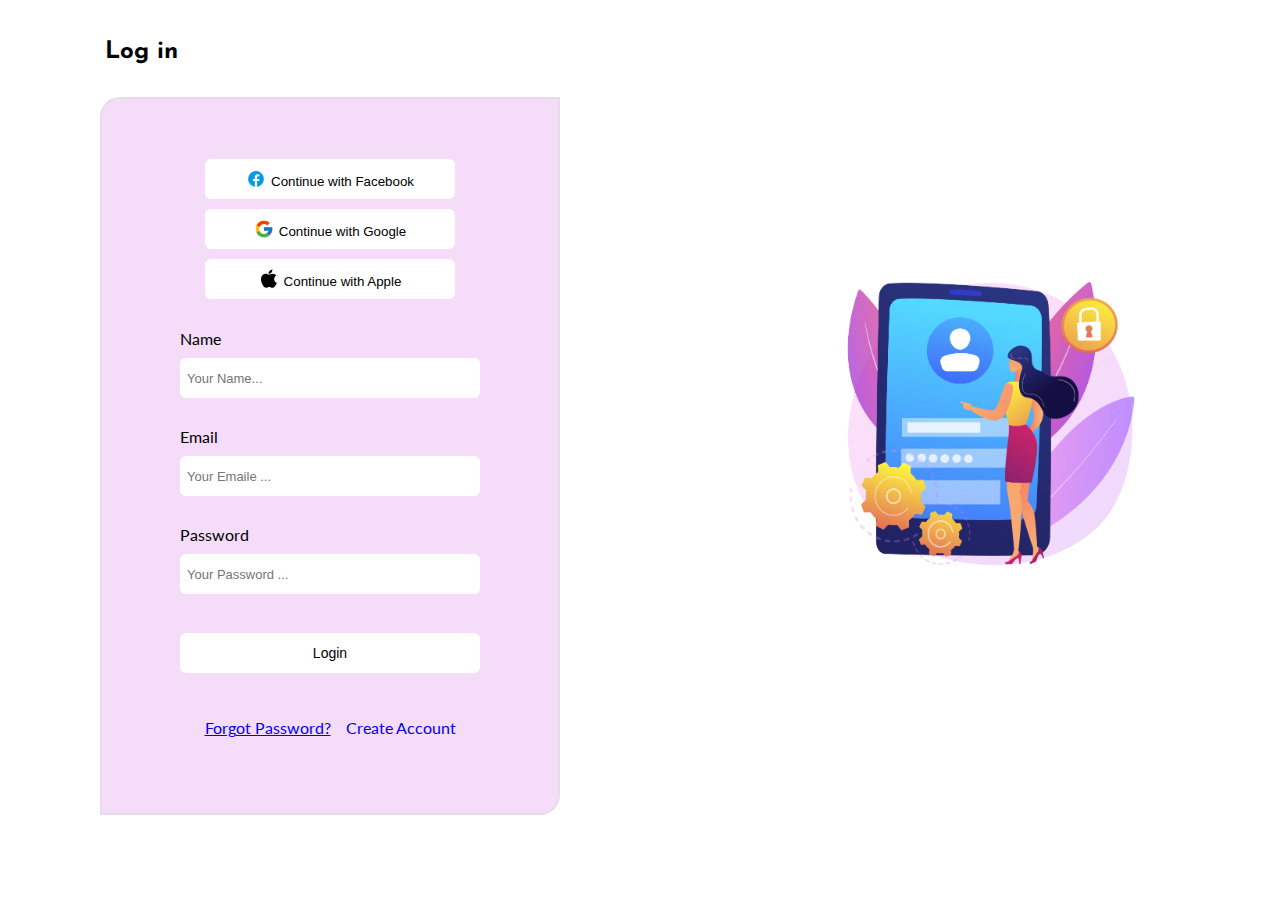
<file: index.html>
<!DOCTYPE html>
<html lang="en">

<head>
    <meta charset="UTF-8">
    <meta name="viewport" content="width=device-width, initial-scale=1.0">
    <link rel="stylesheet" href="./assets/css/base.css">
    <link rel="stylesheet" href="./assets/css/login.css">
    <link rel="icon" href="./assets/img/title-icon.png">
    <title>TO-DO-List Login </title>
</head>
<body>
    <div class="login">
        <div class="container">
            <div class="row">
                <div class="left-side">
                    <h2>Log in</h2>

                    <form method="post">
                        <div class="social-media">
                              <div class="row">
                            <button> <img src="./assets/img/facebook.svg" alt="facebook">
                                <a href="https://www.facebook.com/">Continue with Facebook</a></button>
                            </div>

                            <div class="row">
                                <button><img src="./assets/img/google.svg" alt="google" >
                                    <a href="https://myaccount.google.com/email/">Continue with Google</a></button>
                            </div>

                            <div class="row">
                                <button> <img src="./assets/img/apple.svg" alt="apple">
                                    <a href="https://www.apple.com/">Continue with Apple</a></button>
                            </div>
                        </div>
                        <div class="box">
                            <label for="name">Name </label>
                             <input type="text" id="name" name="name" required placeholder="Your Name..."><br>
                        </div>
                        <div class="box">
                            <label for="mail">Email </label>
                            <input type="email" id="mail" name="name" required placeholder="Your Emaile ..."><br>

                        </div>
                        <div class="box">
                            <label for="pass">Password </label>
                            <input type="password" id="pass" name="password" required placeholder="Your Password ..."> <br>
                        </div>
                       
                        <input type="submit" value="Login"> <br>
                        <div class="sign">
                            <a href="#" class="Forgot-Password">Forgot Password?</a>
                            <a href="singUp.html">Create Account</a>
                        </div>
                   
                    
                    </form>
                </div>
                <div class="right-side-image">
                    <img src="./assets/img/login.jpg" alt="to-do-list-image desktop login-page">
                </div>
            </div>
        </div>
    </div>
</body>
</html>
</file>
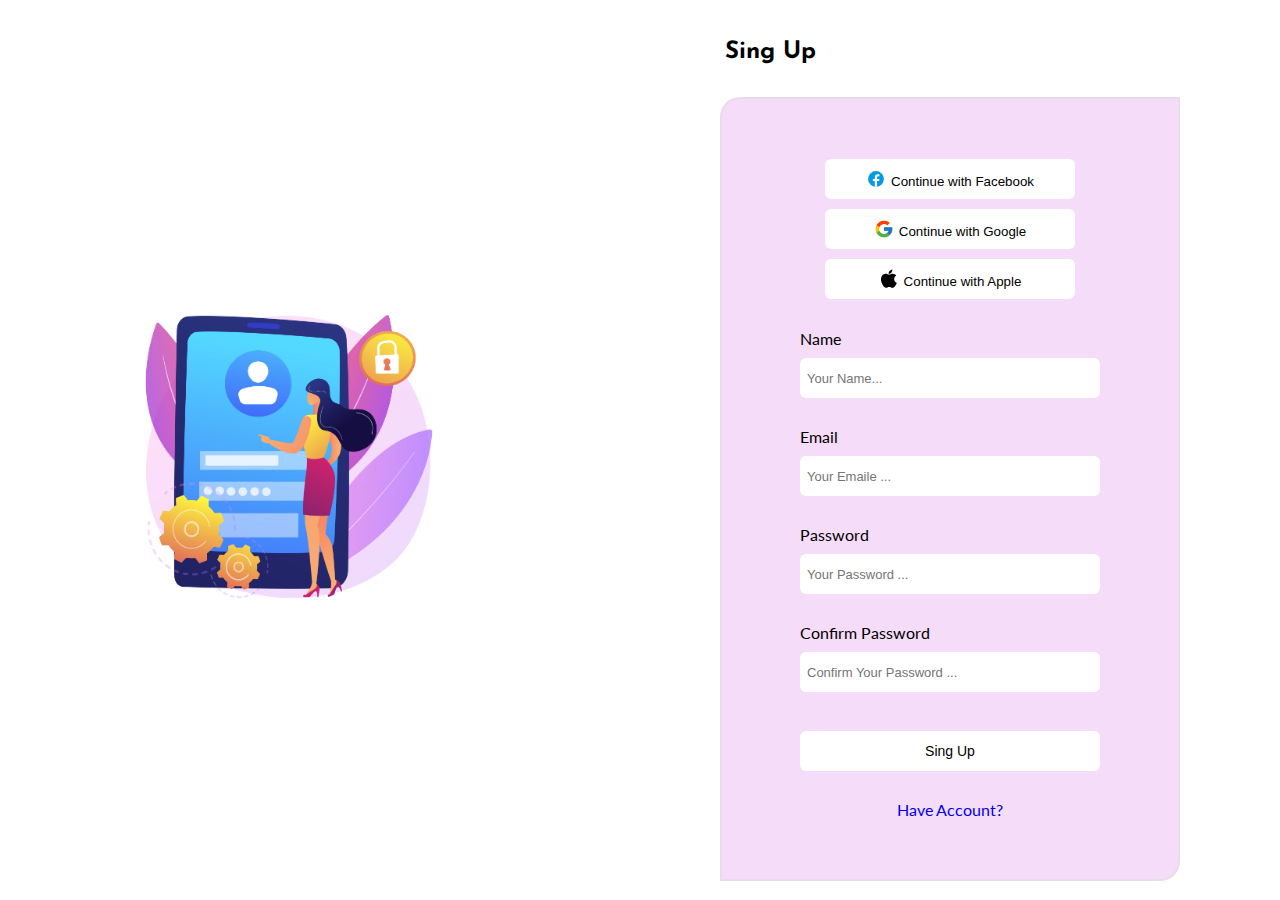
<file: singUp.html>
<!DOCTYPE html>
<html lang="en">

<head>
    <meta charset="UTF-8">
    <meta name="viewport" content="width=device-width, initial-scale=1.0">
    <link rel="stylesheet" href="./assets/css/base.css">
    <link rel="stylesheet" href="./assets/css/signUp.css">
    <link rel="icon" href="./assets/img/title-icon.png">
    <title>TO-DO-List Sing Up </title>
</head>

<body>
    <div class="login">
        <div class="container">
            <div class="row">
                <div class="left-side-image">
                    <img src="./assets/img/login.jpg" alt="to-do-list-image desktop login-page">
                </div>
                <div class="right-side">
                    <h2>Sing Up</h2>

                    <form method="post">
                        <div class="social-media">
                            <div class="row">
                                <button> <img src="./assets/img/facebook.svg" alt="facebook">
                                    <a href="https://www.facebook.com/">Continue with Facebook</a></button>
                            </div>

                            <div class="row">
                                <button><img src="./assets/img/google.svg" alt="google">
                                    <a href="https://myaccount.google.com/email/">Continue with Google</a></button>
                            </div>

                            <div class="row">
                                <button> <img src="./assets/img/apple.svg" alt="apple">
                                    <a href="https://www.apple.com/">Continue with Apple</a></button>
                            </div>
                        </div>
                        <div class="box">
                            <label for="name">Name </label>
                            <input type="text" id="name" name="name" required placeholder="Your Name..."><br>
                        </div>
                        <div class="box">
                            <label for="mail">Email </label>
                            <input type="email" id="mail" name="name" required placeholder="Your Emaile ..."><br>

                        </div>
                        <div class="box">
                            <label for="pass">Password </label>
                            <input type="password" id="pass" name="password" required placeholder="Your Password ...">
                            <br>
                        </div>
                        <div class="box">
                            <label for="confirm">Confirm Password </label>
                            <input type="password" id="confirm" name="password" required placeholder="Confirm Your Password ...">
                            <br>
                        </div>


                <input type="submit" value="Sing Up"> <br>
                <a href="index.html" class="account">Have Account?</a>
                </form>
            </div>

        </div>
    </div>
    </div>
</body>

</html>
</file>
<file: assets/css/base.css>
@import url("https://fonts.googleapis.com/css2?family=Josefin+Sans:ital,wght@0,100..700;1,100..700&family=Lato:ital,wght@0,100;0,300;0,400;0,700;0,900;1,100;1,300;1,400;1,700;1,900&display=swap");

/*  يعتبر مكتبة خاصة فينا لكتابة الخصائص المتكررة معنا ةالمطبقة دائماً معنا خلال المشروع لجعل الكود أرتب وأسهل للتعامل  */
* {
  margin: 0;
  padding: 0;
  box-sizing: border-box; /*عشان ما تزيد,  padding margin  على الطول والعرض */
}
:root {
  --main-color: #dc4c3e;
  --main-font: "Lato", sans-serif;
  --second-font: "Josefin Sans", sans-serif;
}
body {
  font-family: var(--main-font);
}
h1,
h2,
h3,
h4,
h5,
h6 {
  font-family: var(--second-font);
}
ul {
  list-style: none;
}

a {
  text-decoration: none;
}
/* لتوسيط العناصر في منتصف الصفحة  */
.container {
  width: calc(100% - 300px);
  margin: auto;
}
/* لجعل العناصر  جنب بعض  */
.row {
  display: flex;
  flex-wrap: wrap;
  justify-content: space-between;
  align-items: center;
}
/* 
/* Extra small devices (phones, 600px and down) */
/* @media only screen and (max-width: 600px) {...} */

/* Small devices (portrait tablets and large phones, 600px and up) */
/* @media only screen and (min-width: 600px) {...} */

/* Medium devices (landscape tablets, 768px and up) */
/* @media only screen and (min-width: 768px) {...} */

/* Large devices (laptops/desktops, 992px and up) */
/* @media only screen and (min-width: 992px) {...} */

/* Extra large devices (large laptops and desktops, 1200px and up) */
/* @media only screen and (min-width: 1200px) {...}  */
</file>
<file: assets/css/login.css>
.login {
  padding-top: 40px;
  display: flex;
}
.login .container .row .left-side {
  width: 50%;
}

.login .container .row .left-side h2 {
  text-align: start;
  margin: 0 0 33px 5px;
}
.login .container .row .left-side form {
  width: 80%;
  background-color: #f5dcf8;
  display: flex;
  flex-wrap: wrap;
  justify-content: center;
  align-items: center;
  flex-direction: column;
  padding: 60px 30px;
  border: 2px solid rgba(220, 220, 220, 0.552);
  border-top-left-radius: 20px;
  border-bottom-right-radius: 20px;
}
.login .container .row .left-side form .social-media {
  padding-bottom: 20px;
}

.login .container .row .left-side form .social-media .row {
  justify-content: center;
  padding-bottom: 10px;
}
.login .container .row .left-side form .social-media .row button {
  width: 300px;
  display: flex;
  gap: 5px;
  border-radius: 6px;
  border: 1px #eee;
  background-color: white;
  padding: 10px;
}
.login .container .row .left-side form .social-media .row button img {
  width: 20px;
}
.login .container .row .left-side form .social-media .row button a {
  color: black;
  display: flex;
  justify-content: center;
  align-items: center;
  margin-top: 4px;
}
.login .container .row .left-side form .box {
  display: flex;
  flex-wrap: wrap;
  flex-direction: column;
  justify-content: center;
}
.login .container .row .left-side form input {
  width: 400px;
  height: 40px;
  font-size: 14px;
  background-color: white;
  border: none;
  border-radius: 6px;
  margin: 10px 0;
}
.login .container .row .left-side form input::placeholder {
  padding: 7px;
  font-size: 13px;
}
.login .container .row .left-side form a.Forgot-Password {
  margin: 16px 0;
  text-decoration: underline;
}
.login .container .row .left-side form .sign {
  display: flex;
  flex-wrap: wrap;
  justify-content: center;
  align-items: center;
  gap: 15px;
}
.login .container .row .right-side-image {
  width: 40%;
  display: flex;
  justify-content: center;
  align-items: center;
  animation: SlideInright 1s;
}
.login .container .row .right-side-image img {
  width: 100%;
  height: 100%;
}

/* @media */
@media only screen and (min-width: 320px) and (max-width: 390px) {
  .login .container .row .right-side-image {
    display: none;
  }
  .container {
    width: calc(100% - 100px);
  }
  .login .container .row .left-side {
    width: 250px;
  }
  .login .container .row .left-side form {
    width: 100%;
    align-items: flex-start;
  }
  .login .container .row .left-side form .social-media .row {
    width: 80%;
  }
  .login .container .row .left-side form .social-media .row button {
    width: 240px;
  }
  .login .container .row .left-side form input {
    width: 200px;
  }
}

@media only screen and (min-width: 361px) and (max-width: 495px) {
  .login .container .row .right-side-image {
    display: none;
  }
  .container {
    width: calc(100% - 100px);
  }
  .login .container .row .left-side {
    width: 323px;
  }
  .login .container .row .left-side form {
    width: 100%;
  }
  .login .container .row .left-side form .social-media .row {
    width: 80%;
  }
  .login .container .row .left-side form .social-media .row button {
    width: 240px;
  }
  .login .container .row .left-side form input {
    width: 250px;
  }
}
@media only screen and (min-width: 496px) and (max-width: 719px) {
  .login .container .row .right-side-image {
    display: none;
  }
  .login .container .row {
    justify-content: center;
  }
  .login .container .row .left-side form {
    width: 100%;
  }
  .login .container .row .left-side {
    width: 1000px;
  }
}
@media only screen and (min-width: 720px) and (max-width: 1000px) {
  .container {
    width: calc(100% - 100px);
  }

  .login .container .row .left-side {
    width: 400px;
  }
  .login .container .row .left-side form {
    width: 100%;
  }

  .login .container .row .left-side form .social-media .row button {
    width: 250px;
    align-items: center;
    justify-content: center;
  }
  .login .container .row .left-side form input {
    width: 300px;
  }
  .login .container .row .right-side-image {
    width: 35%;
  }
}
@media only screen and (min-width: 1001px) and (max-width: 1399px) {
  .container {
    width: calc(100% - 200px);
  }

  .login .container .row .left-side {
    width: 460px;
  }
  .login .container .row .left-side form {
    width: 100%;
  }

  .login .container .row .left-side form .social-media .row button {
    width: 250px;
    align-items: center;
    justify-content: center;
  }
  .login .container .row .left-side form input {
    width: 300px;
  }
  .login .container .row .right-side-image {
    width: 35%;
  }
}
@media only screen and (min-width: 1400px) {
  .login .container .row .left-side {
    width: 55%;
  }
  .login .container .row .left-side form {
    width: 560px;
  }

  .login .container .row .right-side-image {
    width: 40%;
  }
  .login .container .row .right-side-image img {
    width: 400px;
  }
}

/* @keyframes */
@keyframes SlideInright {
  from {
    transform: translateX(100%);
  }
  to {
    transform: translateX(0);
  }
}
</file>
<file: assets/css/signUp.css>
.login {
  padding-top: 40px;
  display: flex;
}
.login .container .row .left-side-image {
  width: 40%;
  display: flex;
  justify-content: center;
  align-items: center;
  animation: SlideInLeft 1s;
}
.login .container .row .left-side-image img {
  width: 100%;
  height: 100%;
}

.login .container .row .right-side {
  width: 50%;
}

.login .container .row .right-side h2 {
  text-align: start;
  margin: 0 0 33px 5px;
}
.login .container .row .right-side form {
  width: 80%;
  background-color: #f5dcf8;
  display: flex;
  flex-wrap: wrap;
  justify-content: center;
  align-items: center;
  flex-direction: column;
  padding: 60px 30px;
  border: 2px solid rgba(220, 220, 220, 0.552);
  border-top-left-radius: 20px;
  border-bottom-right-radius: 20px;
}
.login .container .row .right-side form .social-media {
  padding-bottom: 20px;
}

.login .container .row .right-side form .social-media .row {
  justify-content: center;
  padding-bottom: 10px;
}
.login .container .row .right-side form .social-media .row button {
  width: 300px;
  display: flex;
  gap: 5px;
  border-radius: 6px;
  border: 1px #eee;
  background-color: white;
  padding: 10px;
}
.login .container .row .right-side form .social-media .row button img {
  width: 20px;
}
.login .container .row .right-side form .social-media .row button a {
  color: black;
  display: flex;
  justify-content: center;
  align-items: center;
  margin-top: 4px;
}
.login .container .row .right-side form .box{
  display: flex;
  flex-wrap: wrap;
  flex-direction: column;
  justify-content: center;
}
.login .container .row .right-side form input {
  width: 400px;
  height: 40px;
  font-size: 14px;
  background-color: white;
  border: none;
  border-radius: 6px;
  margin: 10px 0;
}
.login .container .row .right-side form input::placeholder {
  padding: 7px;
  font-size: 13px;
}

/* @media */
@media only screen and (min-width: 320px) and (max-width: 390px) {
  .login .container .row .left-side-image {
    display: none;
  }
  .container {
    width: calc(100% - 100px);
  }
  .login .container .row .right-side {
    width: 250px;
  }
  .login .container .row .right-side form {
    width: 100%;
    align-items: flex-start;
  }
  .login .container .row .right-side form .social-media .row {
    width: 80%;
  }
  .login .container .row .right-side form .social-media .row button {
    width: 240px;
  }
  .login .container .row .right-side form input {
    width: 200px;
  }
  a.account {
    margin-left: 15px;
  }
}

@media only screen and (min-width: 391px) and (max-width: 495px) {
  .login .container .row .left-side-image {
    display: none;
  }
  .container {
    width: calc(100% - 100px);
  }
  .login .container .row .right-side {
    width: 323px;
  }
  .login .container .row .right-side form {
    width: 100%;
  }
  .login .container .row .right-side form .social-media .row {
    width: 80%;
  }
  .login .container .row .right-side form .social-media .row button {
    width: 240px;
  }
  .login .container .row .right-side form input {
    width: 250px;
  }
}
@media only screen and (min-width: 496px) and (max-width: 719px) {
  .login .container .row .left-side-image {
    display: none;
  }
  .login .container .row {
    justify-content: center;
  }
  .login .container .row .right-side form {
    width: 100%;
  }
  .login .container .row .right-side {
    width: 1000px;
  }
}
@media only screen and (min-width: 720px) and (max-width: 1000px) {
  .container {
    width: calc(100% - 100px);
  }
  .login .container .row .left-side-image {
    width: 35%;
  }
  .login .container .row .right-side {
    width: 400px;
  }
  .login .container .row .right-side form {
    width: 100%;
  }

  .login .container .row .right-side form .social-media .row button {
    width: 250px;
    align-items: center;
    justify-content: center;
  }
  .login .container .row .right-side form input {
    width: 300px;
  }
}
@media only screen and (min-width: 1001px) and (max-width: 1399px) {
  .container {
    width: calc(100% - 200px);
  }

  .login .container .row .right-side {
    width: 460px;
  }
  .login .container .row .right-side form {
    width: 100%;
  }

  .login .container .row .right-side form .social-media .row button {
    width: 250px;
    align-items: center;
    justify-content: center;
  }
  .login .container .row .right-side form input {
    width: 300px;
  }
  .login .container .row .left-side-image {
    width: 35%;
  }
}

@media only screen and (min-width: 1400px) {
  .login .container .row .right-side {
    width: 55%;
  }
  .login .container .row .right-side form {
    width: 560px;
  }

  .login .container .row .left-side-image {
    width: 40%;
  }
  .login .container .row .left-side-image img {
    width: 400px;
  }
}
/* @keyframes */
@keyframes SlideInLeft {
  from {
    transform: translateX(-100%);
  }
  to {
    transform: translateX(0);
  }
}
</file>
